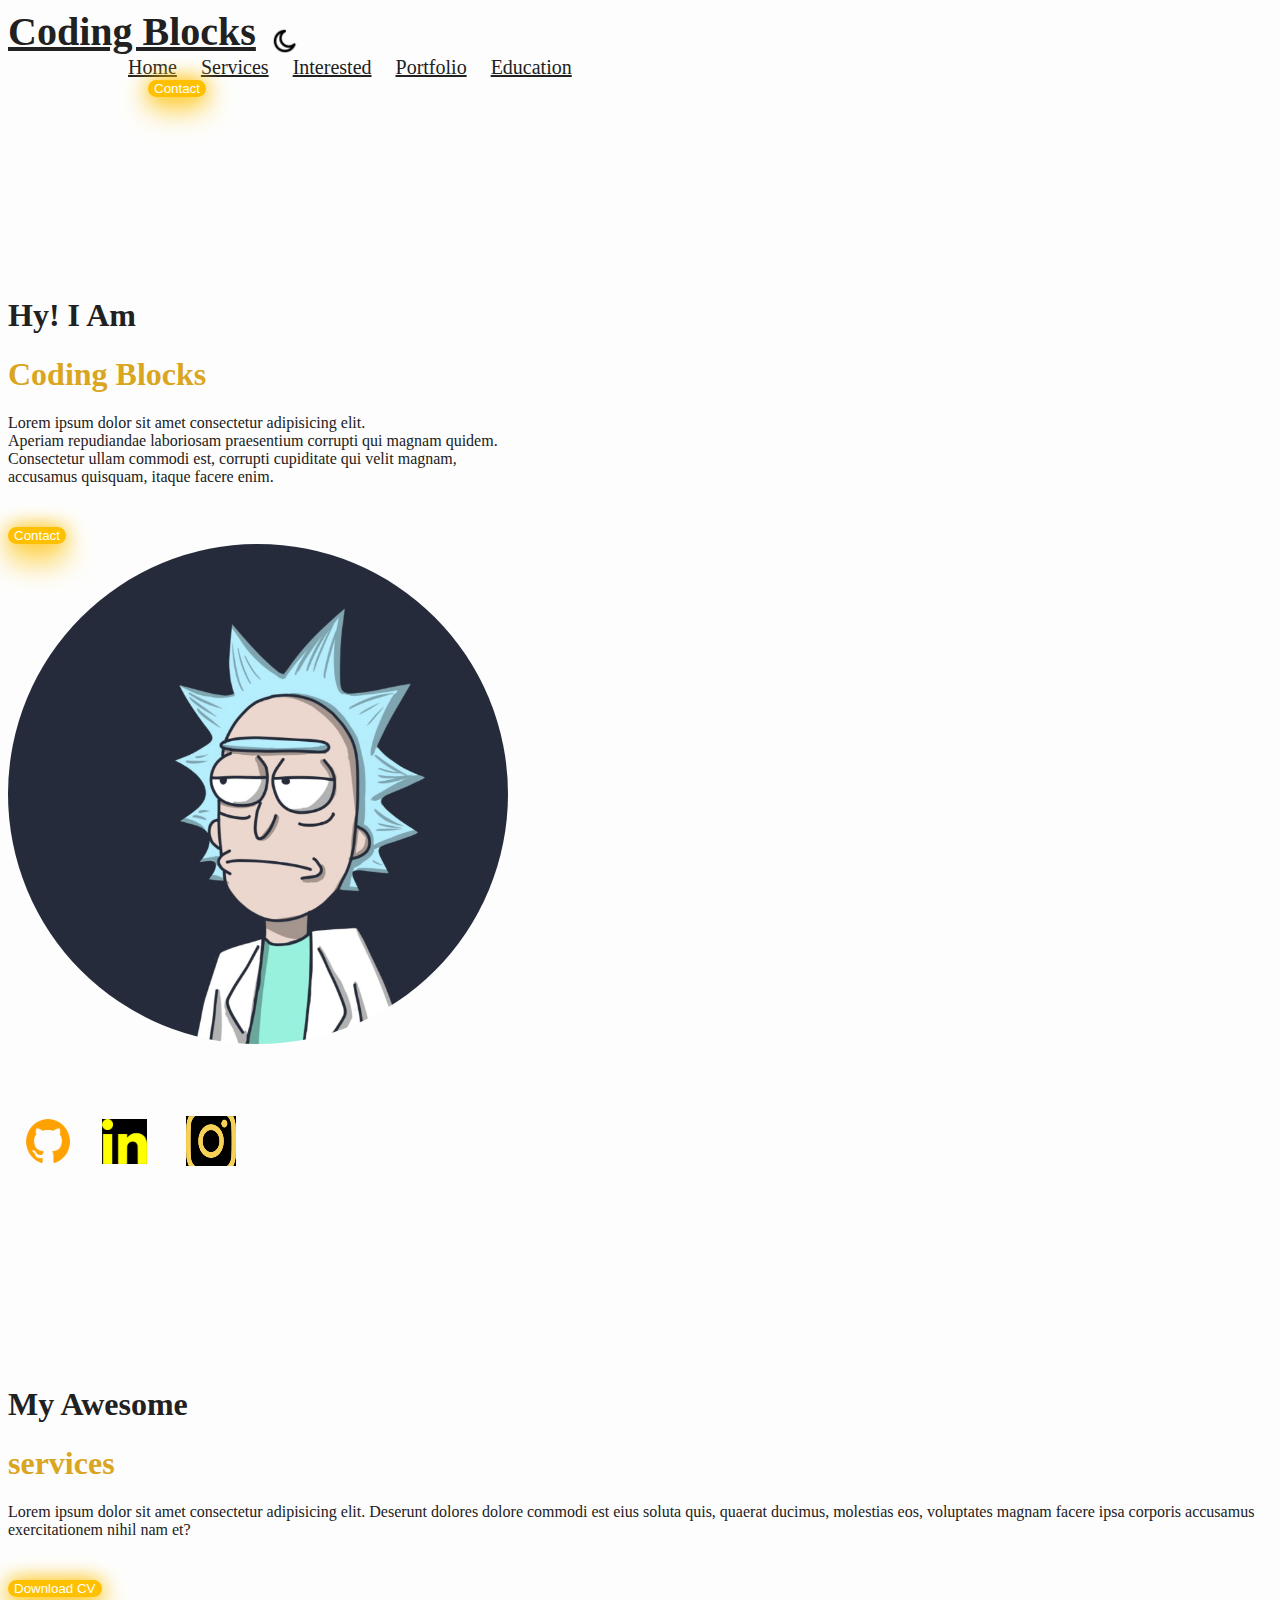
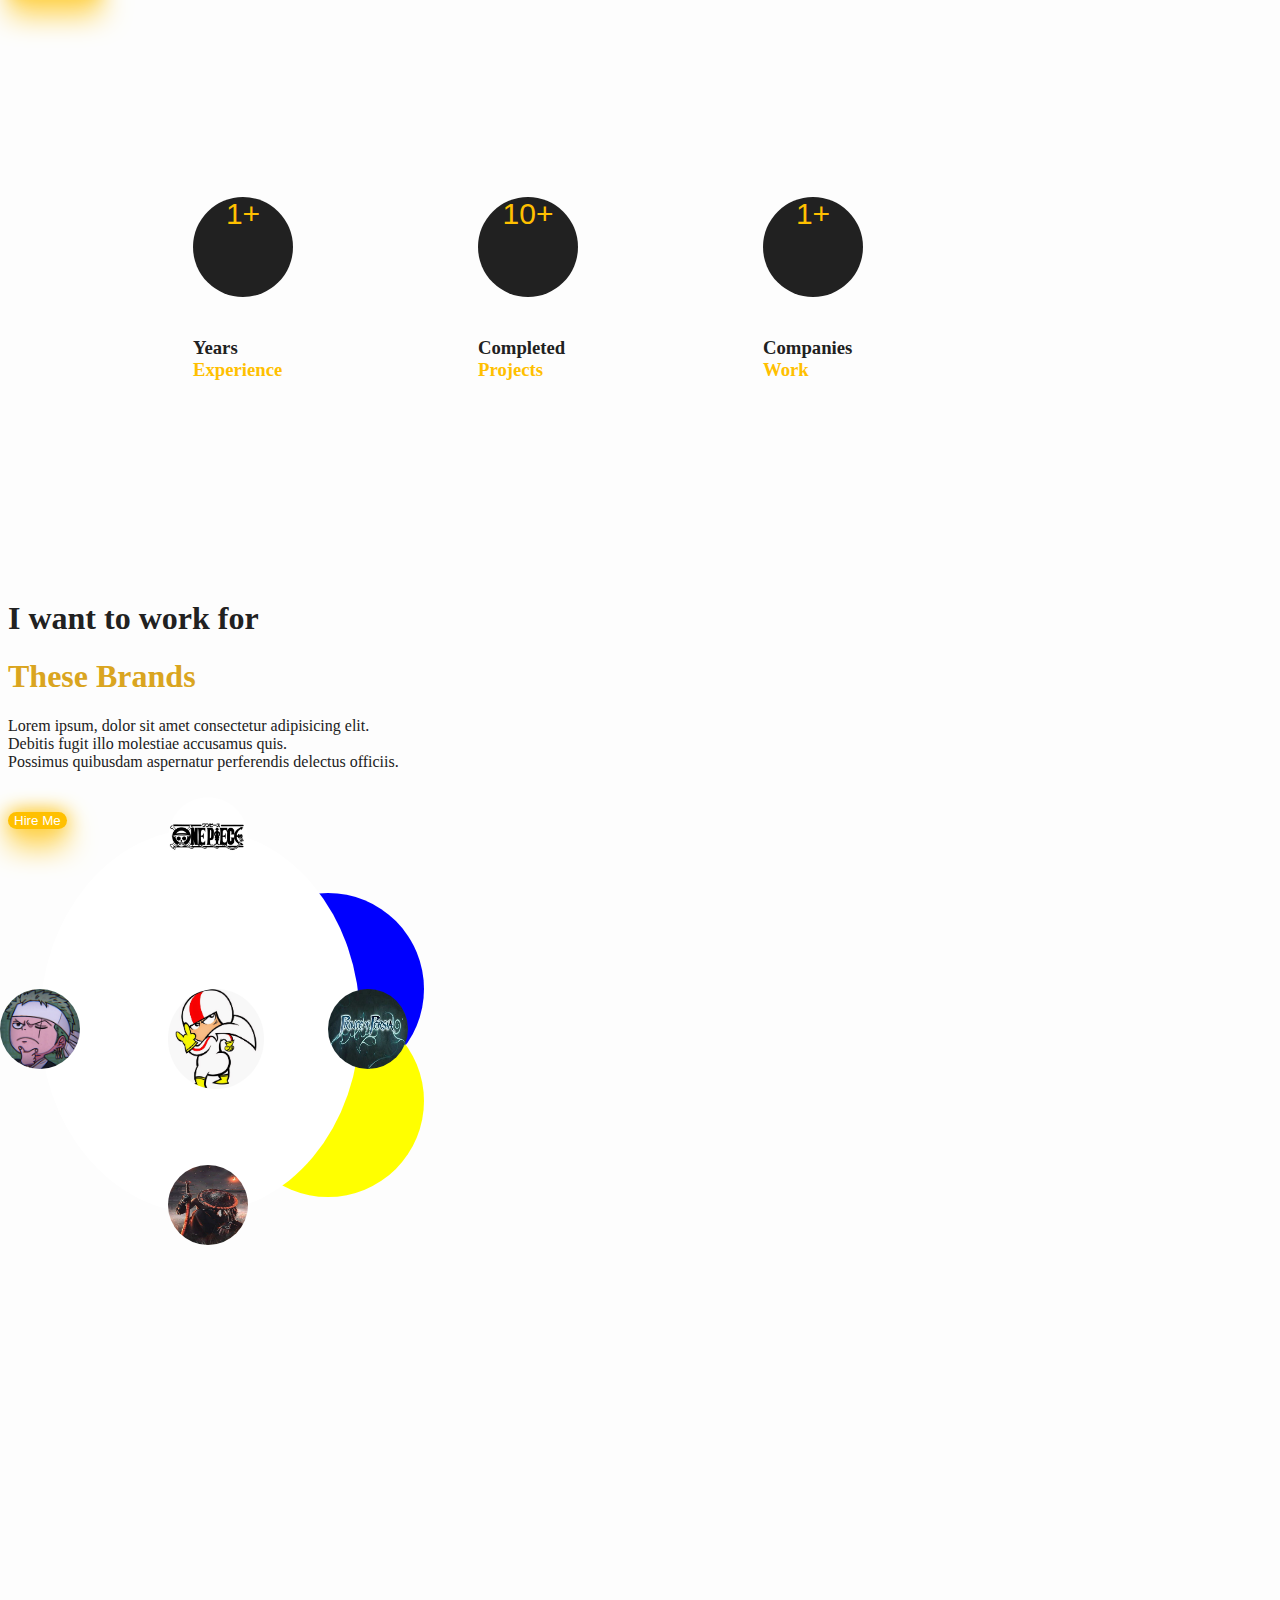
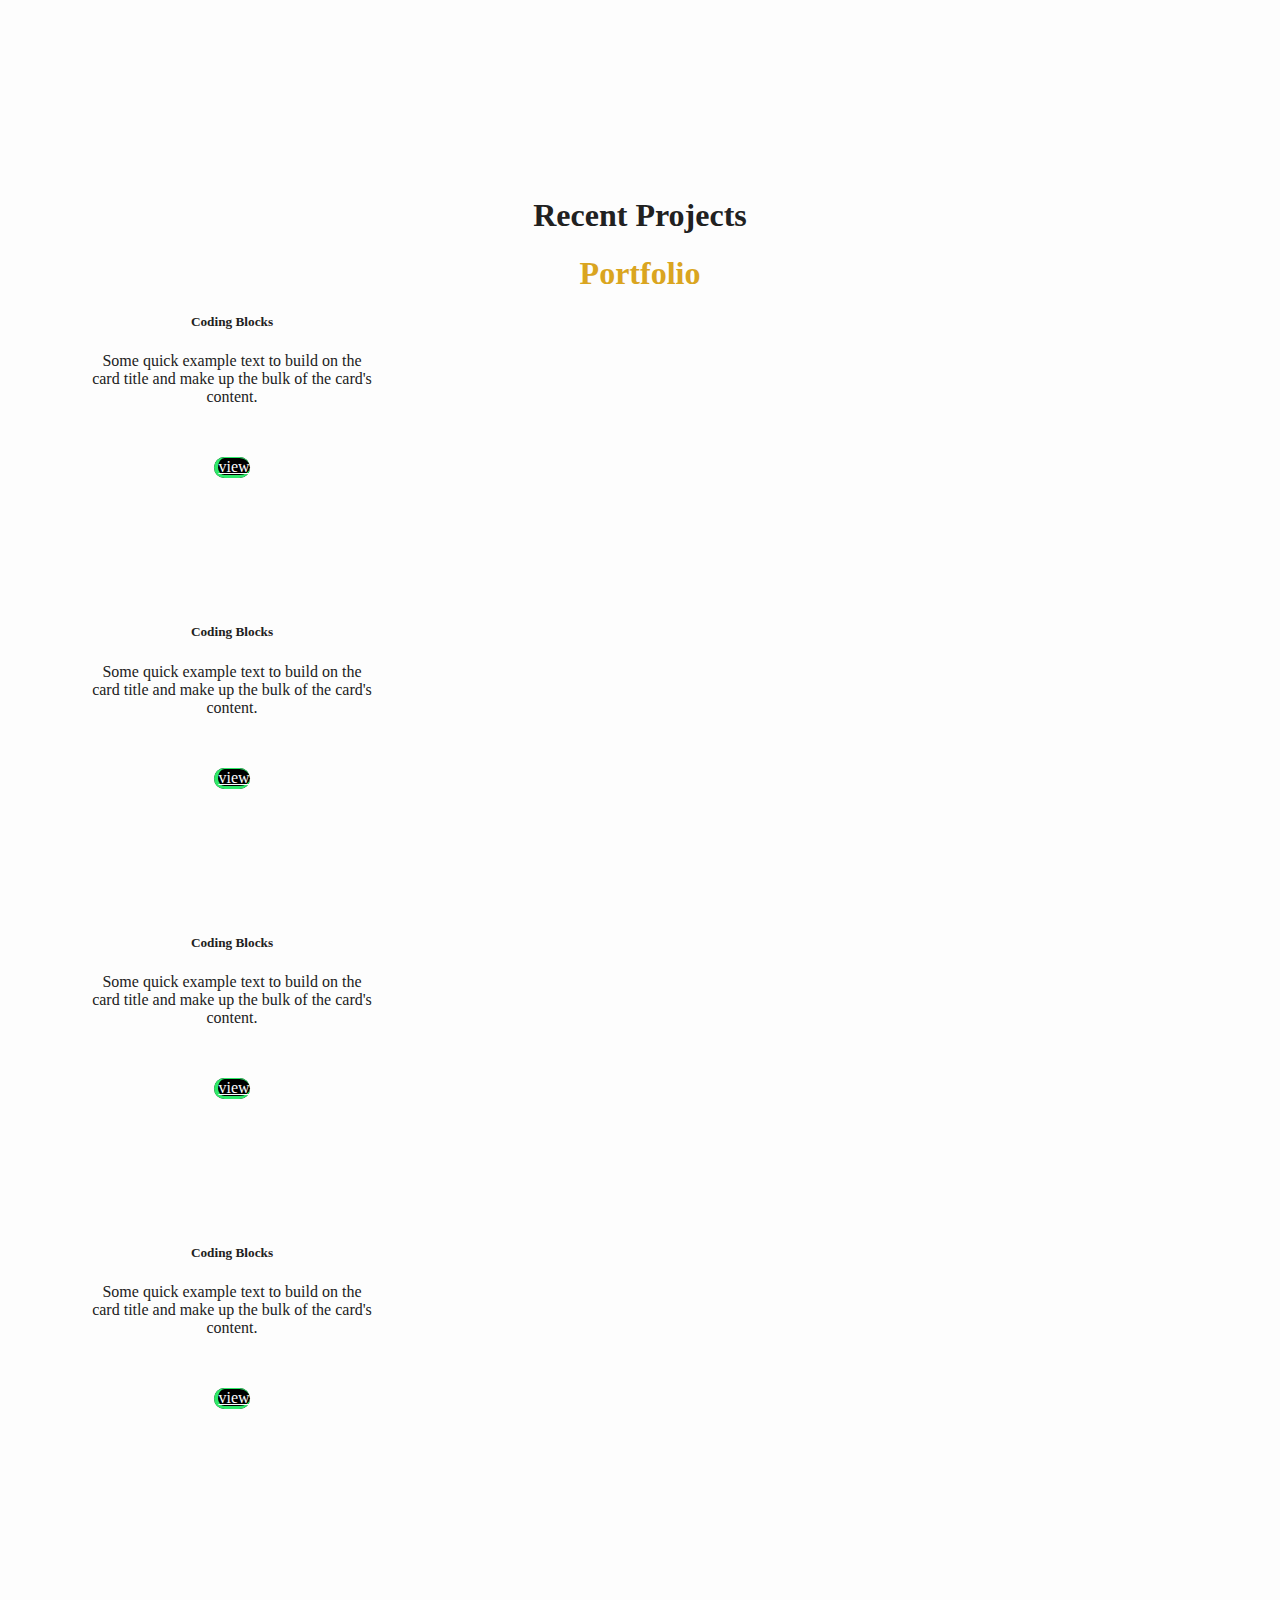
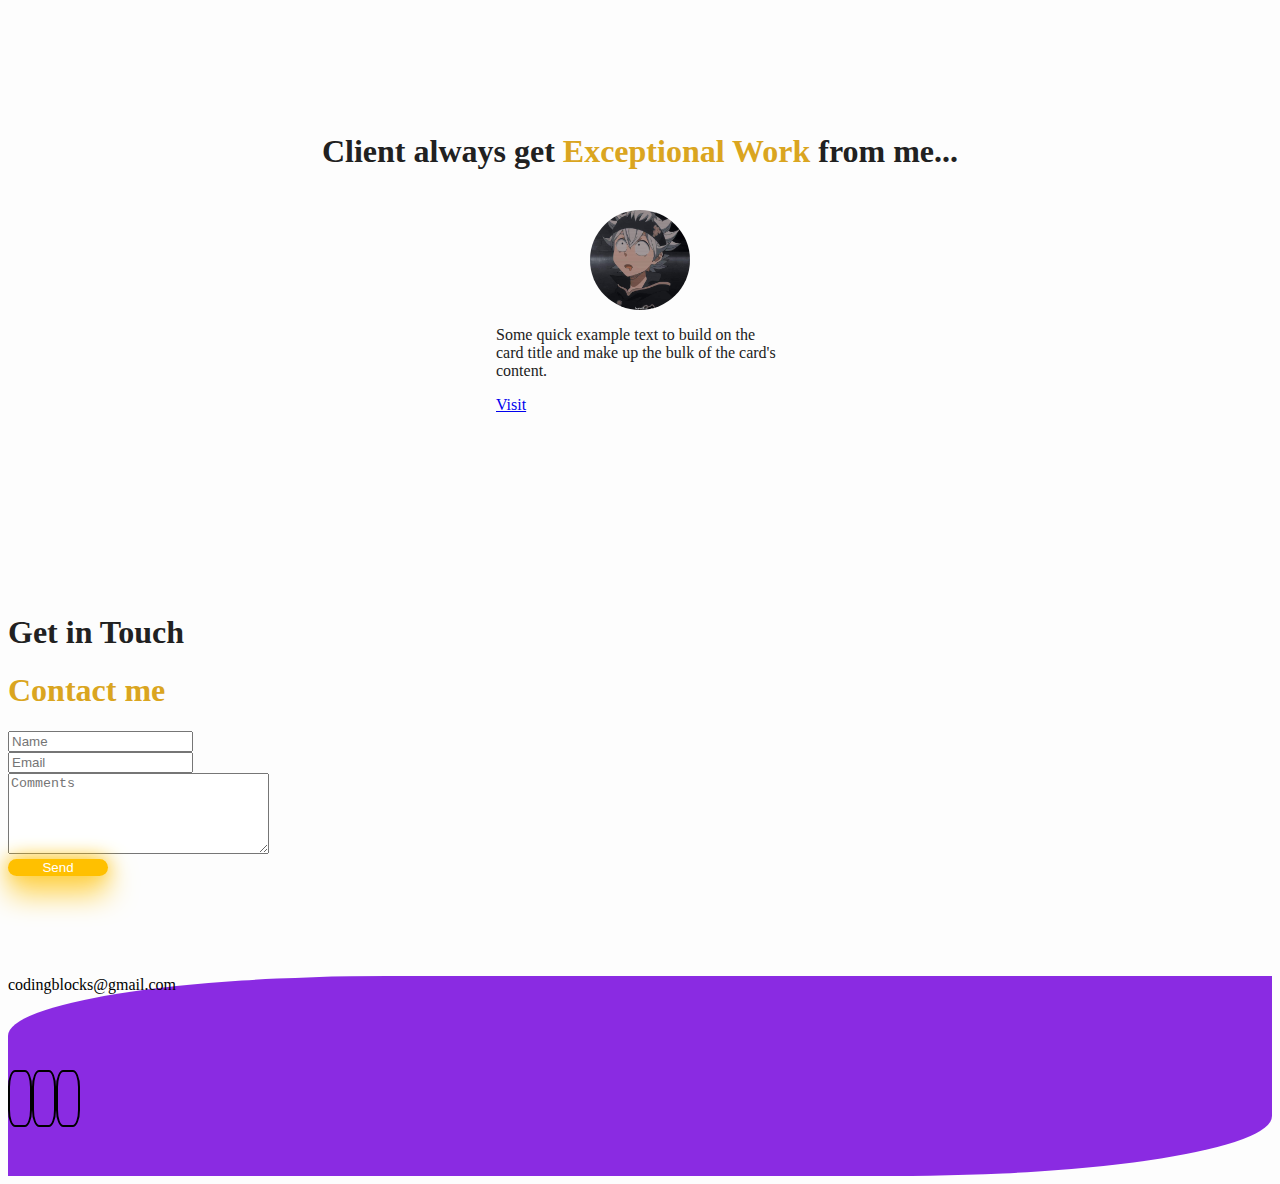
<file: index.html>
<!DOCTYPE html>
<html lang="en">
<head>
    <meta charset="UTF-8">
    <meta http-equiv="X-UA-Compatible" content="IE=edge">
    <meta name="viewport" content="width=device-width, initial-scale=1.0">
    <!-- CSS only -->
    <link href="https://cdn.jsdelivr.net/npm/bootstrap@5.2.0/dist/css/bootstrap.min.css" rel="stylesheet" integrity="sha384-gH2yIJqKdNHPEq0n4Mqa/HGKIhSkIHeL5AyhkYV8i59U5AR6csBvApHHNl/vI1Bx" crossorigin="anonymous">
    <link rel="stylesheet" href="./style.css">
    <link href="https://unpkg.com/aos@2.3.1/dist/aos.css" rel="stylesheet">
    <!-- <link rel="stylesheet" href="https://cdnjs.cloudflare.com/ajax/libs/font-awesome/5.15.3/css/all.min.css"> -->
    <link rel="stylesheet" href="https://cdnjs.cloudflare.com/ajax/libs/font-awesome/6.1.2/css/all.min.css" integrity="sha512-1sCRPdkRXhBV2PBLUdRb4tMg1w2YPf37qatUFeS7zlBy7jJI8Lf4VHwWfZZfpXtYSLy85pkm9GaYVYMfw5BC1A==" crossorigin="anonymous" referrerpolicy="no-referrer" />
    <title>Document</title>
</head>
<body>
    <nav class="navbar navbar-expand-lg nav-main nav-tabs">
        <div class="container-lg">
        <a class="navbar-brand text-me nav-head" href="#" >Coding Blocks</a>
        <img src="./icons/moon.png" id="icon">
        <div class="collapse navbar-collapse nav-this" id="navbarNavAltMarkup">
            <div class="navbar-nav">
                <a class="nav-link text-me nav-titles" aria-current="page" href="#">Home</a>
                <a class="nav-link text-me nav-titles" href="#">Services</a>
                <a class="nav-link text-me nav-titles" href="#">Interested</a>
                <a class="nav-link text-me nav-titles" href="#">Portfolio</a>
                <a class="nav-link text-me nav-titles" href="#">Education</a>
            </div>
            <div class="button">
                <button type="button" class="button-nav btn btn-warning">Contact</button>
            </div>
          </div>
        </div>
    </nav>

    <!-- section starts here -->
    <section class="main-margin">
        <div class="container-lg ">
            <div class="row">
                <div class="col-md-6">
                    <h1>Hy! I Am</h1>
                    <h1 style="color: goldenrod;">Coding Blocks</h1>
                    <p>Lorem ipsum dolor sit amet consectetur adipisicing elit. <br> Aperiam repudiandae laboriosam praesentium corrupti qui magnam quidem. <br> Consectetur ullam commodi est, corrupti cupiditate qui velit magnam, <br> accusamus quisquam, itaque facere enim.</p>
                    <!-- <img src="./icons/bigpicture.jpg" id="big-pic" alt=""> -->
                <div class="next-b">
                    <button type="button" class=" button-all btn btn-warning">Contact</button>
                </div>
                </div>
                <div class="col-md-6 no-gutters">
                    <img src="./icons/ricky.jpg" id="big-pic" alt="">
                </div>
            </div>
            <br><br><br><br>
            <div class="social-tags">
                <a href="#"><img src="./icons/github.png" alt="Github" height="50px" class="img1"></a>
                <a href="#"><img src="./icons/linkedIn.png" alt="linkedin" height="45px" class="img2"></a>
                <a href="#"><img src="./icons/instagram.png" alt="instagram" height="50px" class="img3"></a>
            </div>
        </div>
    </section>

    <!-- awesome services -->
    <section class="main-margin-service container-lg">
        <div class="row no-gutters main-div-aw ">
            <div class="container-lg col-md-6 no-gutters service-but">
                <h1>My Awesome</h1>
                <h1 style="color: goldenrod;">services</h1>
                <p>Lorem ipsum dolor sit amet consectetur adipisicing elit. Deserunt dolores dolore commodi est eius soluta quis, quaerat ducimus, molestias eos, voluptates magnam facere ipsa corporis accusamus exercitationem nihil nam et?</p>
                <div class="next-b">
                    <button type="button" class="button-all btn btn-warning">Download CV</button>
                </div>
            </div>
            <!-- animation cards -->
            <div class="col-md-6 no-gutters div-card-a">
                <div class="card-1" data-aos="fade-left">
                    <div class="card" style="width: 14rem;">
                        <div class="card-body">
                        <img src="./background/Sunglasses Emoji.png" class="emoji" alt="">
                        <p class="card-text">Some quick example text to build on the card title and make up the bulk of the card's content.</p>
                    </div>
                    <div class="button-ser">
                        <a href="#" class="card-button btn btn-primary">view</a>
                    </div>
                </div><br>
                <div id="card-2" data-aos="fade-right">
                    <div class="card" style="width: 14rem;">
                        <div class="card-body">
                            <img src="./background/Sunglasses Emoji.png" class="emoji" alt="">
                        <p class="card-text">Some quick example text to build on the card title and make up the bulk of the card's content.</p>
                    </div>
                    <div class="button-ser">
                        <a href="#" class="card-button btn btn-primary">view</a>
                    </div>
                </div><br>
                <div id="card-3" data-aos="fade-left">
                    <div class="card" style="width: 14rem;">
                        <div class="card-body">
                            <img src="./background/Sunglasses Emoji.png" class="emoji" alt="">
                        <p class="card-text">Some quick example text to build on the card title and make up the bulk of the card's content.</p>
                    </div>
                    <div class="button-ser">
                        <a href="#" class="card-button btn btn-primary">view</a>
                    </div>
                </div>
            </div>
        </div>
    </section>
    <section class="main-margin">
        <div class="exp">
            <div class="content text-center">
                <div class="box-it">
                    1+
                </div>
                <h3>Years<br><span>Experience</span></h3>
            </div>
            <div class="content text-center">
                <div class="box-it">
                    10+
                </div>
                <h3>Completed<br><span>Projects</span></h3>
            </div>
            <div class="content text-center">
                <div class="box-it">
                    1+
                </div>
                <h3>Companies<br><span>Work</span></h3>
            </div>
        </div>
    </section>

    <!-- work section -->
    <section class="main-margin container-lg">
        <div class="row no-gutters div-work">
            <div class="container-lg col no-gutters">
                <h1>I want to work for</h1>
                <h1 style="color: goldenrod;">These Brands</h1>
                <p>Lorem ipsum, dolor sit amet consectetur adipisicing elit. <br> Debitis fugit illo molestiae accusamus quis. <br> Possimus quibusdam aspernatur perferendis delectus officiis.</p>
                <div class="next-b">
                    <button type="button" class="button-all btn btn-warning">Hire Me</button>
                </div>
            </div>
            <div class="col-md-6 no-gutters div-card"> 
                <div class="rr">
                    <div class="wwhite">
                      <div class="upwork bb">
                        <img src="./icons/piece.jpg" width="80px" alt="">
                     </div>
                        <div class="fiverr bb">
                        <img src="./icons/prince.jpg" width="80px" alt="">
                      </div>
                      <div class="amazon bb">
                        <img src="./icons/main-pic.jpg" style="height: 100px;" width="200px" alt="">
                      </div>
                      <div class="shopify bb"><img src="./icons/Roro.jpg" alt=""></div>
                      <div class="facebook bb"><img src="./icons/samu.jpg" width="80px" alt=""></div>
                    </div>
                    <div class="bblue"></div>
                    <div class="yyellow"></div>
                  </div>
            </div>
        </div>
    </div>
    </section>

    <!-- project section -->
    <section class="main-margin project">
        <div class="container-lg">
            <h1>Recent Projects</h1>
            <h1 style="color: goldenrod;">Portfolio</h1>
        </div>
        <div class="cards-pro row container-md card-text-color">
            <div class="card" style="width: 18rem; height: 18rem;">
                <div class="card-body">
                  <h5 class="card-title">Coding Blocks</h5>
                  <p class="card-text">Some quick example text to build on the card title and make up the bulk of the card's content.</p>
                  <br><br>
                  <a href="#" class="card-button btn btn-primary">view</a>
                </div>
              </div>
              <div class="card" style="width: 18rem; height: 18rem;">
                <div class="card-body">
                  <h5 class="card-title">Coding Blocks</h5>
                  <p class="card-text">Some quick example text to build on the card title and make up the bulk of the card's content.</p>
                  <br><br>
                  <a href="#" class="card-button btn btn-primary">view</a>
                </div>
              </div>
              <div class="card" style="width: 18rem; height: 18rem;">
                <div class="card-body">
                  <h5 class="card-title">Coding Blocks</h5>
                  <p class="card-text">Some quick example text to build on the card title and make up the bulk of the card's content.</p><br><br>
                  <a href="#" class="card-button btn btn-primary">view</a>
                </div>
              </div>
              <div class="card" style="width: 18rem; height: 18rem;">
                <div class="card-body">
                  <h5 class="card-title">Coding Blocks</h5>
                  <p class="card-text">Some quick example text to build on the card title and make up the bulk of the card's content.</p><br><br>
                  <a href="#" class="card-button btn btn-primary">view</a>
                </div>
            </div>
        </div>
    </section>

    <!-- last i guesss -->
    <section class="main-margin">
        <div class="container-lg excep">
            <h1>Client always get <span class="emp" style="color: goldenrod;">Exceptional Work</span> from me... </h1>
        </div>
        <div class="container-lg exception card-text-color">
            <div class="card w-75" style="width: 18rem;">
                <img src="./icons/p1.jpg" class="card-img-top" alt="...">
                <div class="card-body text-center">
                  <p class="card-text">Some quick example text to build on the card title and make up the bulk of the card's content.</p>
                  <a href="#" class=" btn-1 btn btn-primary">Visit</a>
                </div>
            </div>
        </div>
    </section>
    <div class="last">  
    <section class="main-margin container-lg">
        <div class="row container">
            <div class="col-md-6 contact-div">
                <h1>Get in Touch</h1>
                <h1 style="color: goldenrod;">Contact me</h1>
            </div>
            <div class="col-md-6 form-div">
                <div>
                <form>
                    <div class="mb-3">
                        <!-- <label for="name" class="form-label"></label> -->
                        <input type="text" class="form-control" id="name" aria-describedby="nametype" placeholder="Name">
                    </div>
                    <div class="mb-3">
                    <!-- <label for="exampleInputEmail1" class="form-label">Email address</label> -->
                    <input type="email" class="form-control" id="exampleInputEmail1" aria-describedby="emailHelp" placeholder="Email">
                    <!-- <div id="emailHelp" class="form-text">We'll never share your email with anyone else.</div> -->
                    </div>
                    <div class="mb-3">
                    <!-- <input type="checkbox" class="form-check-input" id="exampleCheck1"> -->
                    <textarea name="" class="form-control" id="floating-text" cols="30" rows="5" placeholder="Comments"></textarea>
                    </div>
                    <div class="text-center">
                    <button type="submit" id="bt-last" class="btn btn-primary">Send</button></div>
                </form>
            </div>
            </div>
        </div>
    </section>
        <div class="last1 text-center">
            <p>codingblocks@gmail.com</p><br><br><br><br>
            <div class="social-tags">
                <a href="#" id="tags"><i class="fa-brands fa-github"></i></a>
                <a href="#" id="tags"><i class="fa-brands fa-linkedin-in"></i></a>
                <a href="#" id="tags"><i class="fa-brands fa-instagram"></i></a>
            </div>
        </div>
    </div>
</div>




    <!-- JavaScript Bundle with Popper -->
    <script src="https://unpkg.com/aos@2.3.1/dist/aos.js"></script>
    <script>
        AOS.init({
            duration:1000,
        });
      </script>
    <script src="https://cdn.jsdelivr.net/npm/bootstrap@5.2.0/dist/js/bootstrap.bundle.min.js" integrity="sha384-A3rJD856KowSb7dwlZdYEkO39Gagi7vIsF0jrRAoQmDKKtQBHUuLZ9AsSv4jD4Xa" crossorigin="anonymous"></script>
    <script>
        var icon = document.getElementById("icon");
        icon.onclick = function(){
            document.body.classList.toggle("dark-it");
            if(document.body.classList.contains("dark-it")){
                icon.src= "./icons/sun.png"
            }else{
                icon.src = "./icons/moon.png"
            }
        }
      </script>
</body>
</html>
</file>
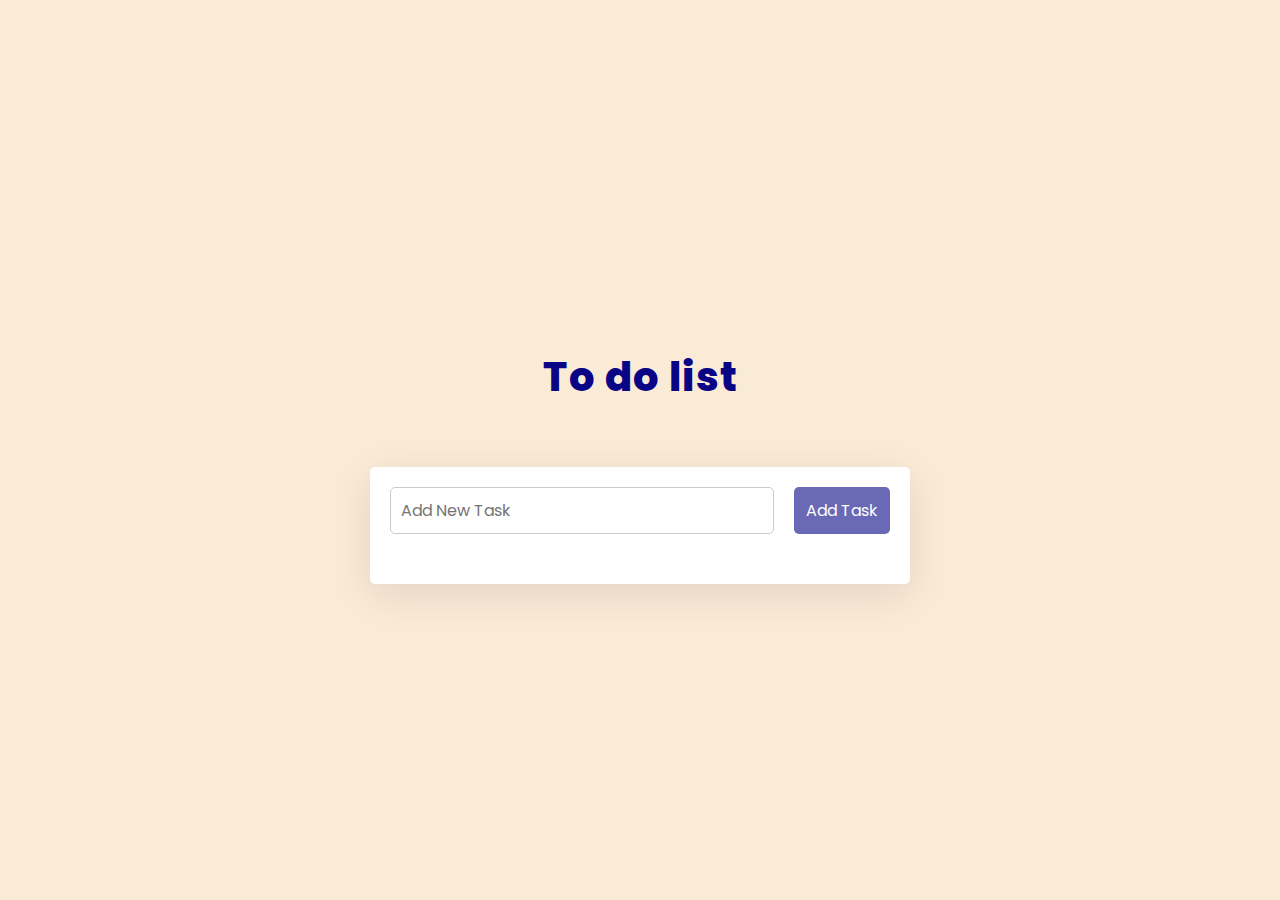
<file: ST-3 Project/My project/index.html>
<!DOCTYPE html>
<html lang="en">
<head>
    <meta charset="UTF-8">
    <meta http-equiv="X-UA-Compatible" content="IE=edge">
    <meta name="viewport" content="width=device-width, initial-scale=1.0">
    <title>Document</title>
    <link rel="stylesheet" href="https://cdnjs.cloudflare.com/ajax/libs/font-awesome/6.2.0/css/all.min.css"/>
    <link rel="stylesheet" href="./style.css">
</head>
<body>
    <H1 class="title">To do list</H1>

    <div class="todo-list">
        <div class="list-head">
            <input type="text" class="entered-list" placeholder="Add New Task">
            <button class="add-list"> Add Task </button>
        </div>

        <div class="tasks">
            <!-- <div class="item completed">
                <p>new item here</p>
                <div class="item-btn">
                    <i class="fa-solid fa-pen-to-square"></i>
                    <i class="fa-duotone fa-down"></i>
                    <i class="fa-solid fa-xmark"></i>
                </div>
            </div> -->
        </div>
    </div>
    <script src="./app.js"></script>
</body>
</html>
</file>
<file: ST-3 Project/My project/style.css>
@import url('https://fonts.googleapis.com/css2?family=Poppins:wght@200&display=swap');

*{
    margin: 0;
    padding: 0;
    font-family: 'Poppins', sans-serif;
}

body{
    background: antiquewhite;
    display: flex;
    justify-content: center;
    align-items: center;
    flex-direction: column;
    height: 100vh;
    width: 100vw;
}

.title{
    font-size: 40px;
    font-weight: 800;
    color: rgb(8,6,133);
    letter-spacing: 1px;
    margin: 30px 0 60px 0;
}

.todo-list{
    width: 500px;
    padding: 20px;
    box-shadow: 0 10px 40px rgb(0,0,0,0.1);
    border-radius: 5px;
    background-color: #fff;
}

.list-head{
    display: grid;
    grid-template-columns: 4fr 1fr;
    gap: 20px;
}

.entered-list{
    padding: 10px;
    border-radius: 5px;
    border: 1px solid #ccc;
    font-size: 16px;
    outline: none;
}

.add-list{
    border: none;
    border-radius: 5px;
    background-color: rgb(8, 6, 133);
    outline: none;
    font-size: 16px;
    color: #fff;
    cursor: pointer;
    opacity: 0.6;
    pointer-events: none;
}
.add-list.active{
    opacity: 1;
    pointer-events: all;
}

.tasks{
    width: 100%;
    margin-top: 30px;
}

.item{
    padding: 10px;
    border-radius: 5px;
    box-shadow: 0 10px 30px rgba(0,0,0,0.1);
    margin-bottom: 20px;
    display: flex;
    justify-content: space-between;
    align-items: center;
}

.item p{
    /* text-align: center; */
    font-size: 20px;
    font-weight: 500;
    color: #111;
    letter-spacing: 1px;
    padding: 0 25px 0 15px;
    font-weight: bolder;

}
.item.completed p{
    text-decoration: line-through;
    color: #11111180;

}
.item-btn{
    display: flex;
    align-items: center;
    gap: 10px;
}

.item-btn i {
    /* border: 1px black solid; */
    /* padding: 5px; */
    color: rgb(8,6,133);
    font-size: 18px;
    cursor: pointer;
}
</file>
<file: style.css>
@import url("https://cdn.jsdelivr.net/npm/bootstrap-icons@1.9.1/font/bootstrap-icons.css");
:root{
    --primary-color: #fdfdfd;
    --secondary-color: #212121;
    --card-color: #212121;
    --last:#212121;
}

.dark-it{
    --primary-color:#000106;
    --secondary-color:#fff;
    --card-color: #212121;
    --last:#fff;
}

* body{
    /* background-image: url(https://c4.wallpaperflare.com/wallpaper/82/516/1021/dope-high-resolution-wallpaper-preview.jpg); */
    background: var(--primary-color);
    background-repeat: no-repeat;
    background-size: cover;
    color: var(--seconday-color);
    font-family:cursive;
}
.img1{
    margin-left:15px;
}
.img2{
    margin-left: 25px;
}
.img3{
    margin-left: 35px;
    width: 50px;
}
img,svg{
    vertical-align: middle;
}
#icon{
    cursor: pointer;
    width: 30px;
    margin-left: 10px;
}




/* main */
.text-me{
    text-decoration-color: var(--secondary-color);
    color: var(--secondary-color);
}

.nav-head{
    font-weight: bold;
    font-family:cursive;
    font-size: 40px;
}

.nav-titles{
    font-size: 20px;
    margin-left: 20px;
}
.nav-this{
    margin-left: 100px;
}
.nav-main  a:hover{
    color: gold;
}
.button-nav{
    border: none;
    outline: none;
    color: white;
    background:  #ffc000;
    border-radius: 20px;
    box-shadow: 0 10px 30px  #ffc000,
                0 0 20px #ffc000;
    transition: 0.2s;
    position: relative;
    left: 40px;
    /* -webkit-box-reflect: below 1px linear-gradient(transparent,#0005); */
}
.button-nav:hover{
    cursor:pointer;
    background: white;
    color: #ffc000;
    box-shadow: 0 15px 30px #ffc000,
                0 0 30px #ffc000,
                0 0 50px #ffc000;
}

.button-all{
    border: none;
    outline: none;
    background:  #ffc000;
    color: white;
    border-radius: 20px;
    box-shadow: 0 15px 30px  #ffc000,
                0 0 20px #ffc000;
    transition: 0.2s;
}
.button-all:hover{
    cursor: pointer;
    background: white;
    color: #ffc000;
    box-shadow: 0 15px 50px #ffc000,
                0 0 30px #ffc000,
                0 0 50px #ffc000;
}
#big-pic{
    border-radius: 50%;
    height: 500px;
    width: 500px;
}

@media screen and (max-width:466px) {
    #big-pic{
        height: 200px;
        width: 200px;
        float: none;
        position: relative;
        top: 10px;
        left: 60px;
    }
}


/* cv section */

/* Sectrion 1 */
.main-margin{
    color: var(--secondary-color);
    margin-top: 200px;
}
.next-b{
    margin-top: 40px;
    
}

/* work awesome */
.main-margin-service{
    color: var(--secondary-color);
    margin-top: 200px;
    position: relative;
}
.service-but{
    margin-top: 220px;
}
.emoji{
    margin-top: 40px;
    margin-bottom: 40px;
    width: 50px;
    height: 50px;
}
.service-div{
    margin-top: 150px;
}
.div-card-a{
    text-align: center;
    color: var(--card-color);
}
.card-1{
    float: right;
    /* right: 100px; */
}



@media screen and (max-width:466px) {
    .div-card-a{
        margin-top: 20px;
        margin-left: 60px;
    }
    .card-1{
        float:none;
    }
    .service-but{
        margin-top: 10px;
    }
}


/*  */
.exp{
    display: flex;
    flex-direction: row;
    align-items: center;
    color: var(--secondary-color);
    justify-content: space-evenly;
}
.content{
    color: var(--secondary-color);
}
.content h3{
    margin-top: 40px;
}
.content span{
    color: #ffc000;
}
.box-it{
    color: #ffc000;
    text-align: center;
    height: 100px;
    width: 100px;
    border-radius: 50px;
    background: var(--secondary-color);
    font-size: 30px;
    font-family:Impact, Haettenschweiler, 'Arial Narrow Bold', sans-serif;
    /* margin-top: 20px; */
}
@media screen  and (max-width:476px){
    .exp{
        flex-direction: row;
    }
}

/* project */

.project{
    text-align: center;
}
.cards-pro{
    margin-left: 80px;
    justify-content: space-between;
}
.card-text-color{
    color: var(--card-color);
}
.excep > h1{
    text-align: center;
}
.exception{
    margin-top: 40px;
    display: flex;
    justify-content: center;
    align-items:center;
}
.card:hover{
    position:relative;
    top: -20px;
}

/* exceptio section */
.card-img-top{
    display: block;
    margin-left: auto;
    margin-right: auto;
    height: 100px;
    width: 100px;
    border-radius: 50%;
}


/* contact section */
@media screen and (max-width:476px) {  
    .cards-pro{
        position: relative;
        right: 60px;
    }
}
@media screen and (max-width:576px) {  
    .cards-pro{
        position: relative;
        right: 40px;
    }
}

/* cards button neon */
.card-button{
    width: 120px;
    border-top: 1px solid #2ee969;
    border-bottom: 3px solid  #2ee969;
    border-left:4px solid #2ee969;
    background:  black;
    color: white;
    border-radius: 20px;
    transition: 0.2s;
}
.card-button:hover{
    border-left: 0;
    border-top: solid 2px  #2ee969;
    border-right: 4px solid  #2ee969;
    border-bottom: 3px solid  #2ee969;
    background: black;
    color:blue;
    transition: 0.2s;
}

/* previous last button */
#bt-last{
    border: none;
    outline: none;
    width: 100px;
    background:  #ffc000;
    color: white;
    border-radius: 20px;
    box-shadow: 0 15px 30px  #ffc000,
                0 0 20px #ffc000;
    transition: 0.2s;
}
#bt-last:hover{
    cursor: pointer;
    background: white;
    color: #ffc000;
    box-shadow: 0 15px 50px #ffc000,
                0 0 30px #ffc000,
                0 0 50px #ffc000;
}
/* last  */
.last1 p{
    color: var(white);
}
.last1{
    border-radius: 30% 0 30% 0;
    height: 200px;
    margin-top: 100px;
    background: blueviolet;
}
#tags{
    border-radius: 30%;
    color: black;
    border: 2px solid black;
    font-size: 30px;
    padding: 10px;
}
#tags:hover{
    color: white;
    transition: 0.6s;
}

/* brands */
.rr > .wwhite {
    height: 24rem;
    width: 20rem;
    position: relative;
    left: 2rem;
    border-radius: 50%;
    background-color: white;
    z-index: 1;
  }
  .rr > .bblue {
    height: 12rem;
    width: 12rem;
    position: relative;
  
    left: 14rem;
    bottom: 20rem;
    border-radius: 50%;
    background-color: blue;
    overflow: auto;
  }
  .rr > .yyellow {
    height: 12rem;
    width: 12rem;
    position: relative;
    top: -25rem;
    left: 14rem;
    border-radius: 50%;
    background-color: yellow;
    overflow: auto;
  }
  .bb {
    width: 6rem;
    height: 5rem;
    border-radius: 50%;
    position: absolute;
  }
  .upwork {
    left: 8rem;
    top: -2rem;
  }
  .amazon {
    left: 8rem;
    top: 10rem;
  }
  .fiverr {
    left: 18rem;
  
    top: 10rem;
  }
  .fiverr img {
    max-width: 100%;
    height: 100%;
    border-radius: 50%;
    object-fit: fill;
  }
  .amazon img {
    max-width: 100%;
    height: 100%;
    border-radius: 50%;
    object-fit: fill;
  }
  .shopify img {
    max-width: 100%;
    height: 100%;
    border-radius: 50%;
    object-fit: cover;
  }
  .upwork img {
    max-width: 100%;
    height: 100%;
    border-radius: 50%;
    object-fit: fill;
  }
  .facebook img {
    max-width: 100%;
    height: 100%;
    border-radius: 50%;
    object-fit: fill;
  }
  .shopify {
    left: -2.5rem;
  
    top: 10rem;
  }
  .facebook {
    left: 8rem;
    top: 21rem;
  }
  .brands_big {
    height: 60vh;
    border: 2px solid red;
    width: 30vw;
    position: relative;
    padding: 2rem;
  }

  @media screen and (max-width:466px){
    .div-card{
        height: 100px;
        /* width: 10px; */
        display: block;
        margin-bottom: 200px;
    }
    .rr > .bblue{
        /* height: 8rem; */
        width: 10rem;
    }
    .rr > .yyellow{
        width: 10rem;
        left: 10px;
    }
    .wwhite{
        width: 16rem;
    }
  }

/* @media screen and (max-width:1126px) */
</file>
